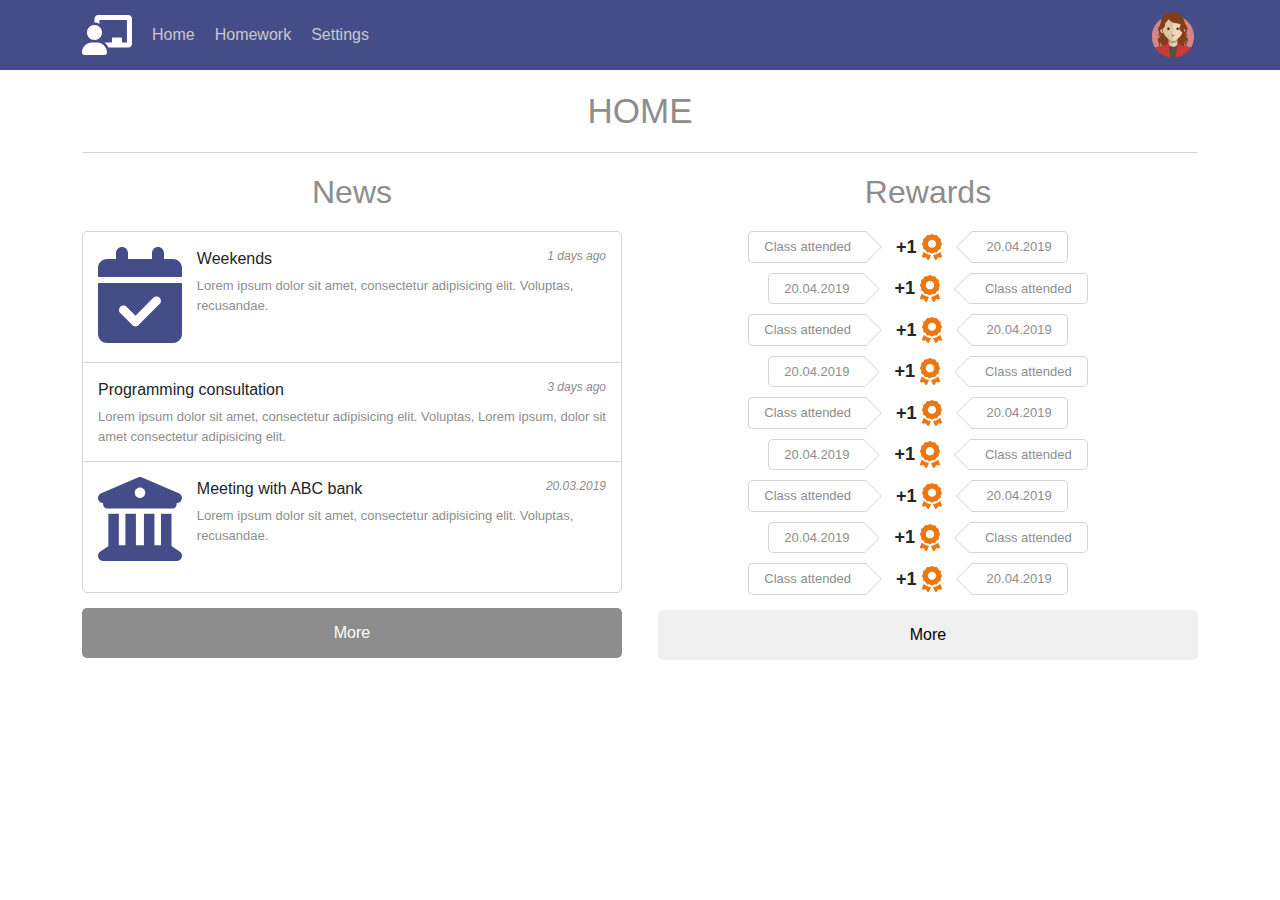
<file: index.html>
<!DOCTYPE html>
<html lang="ru">
<head>
    <meta charset="UTF-8">
    <meta http-equiv="X-UA-Compatible" content="IE=edge">
    <meta name="viewport" content="width=device-width, initial-scale=1.0">
    <title>Bootsrap</title>
    <link rel="stylesheet" href="css/bootstrap-reboot.min.css">
    <link rel="stylesheet" href="css/bootstrap-grid.min.css">
    <link rel="stylesheet" href="css/style.css">
</head>
<body>
    <header class="header">
        <div class="container">
            <nav>
                <ul class="header__list">
                    <li class="header__item"><a href="./html/settings.html" class="header__link_img">
                        <img src="icons/chalkboard_user.svg" alt="chalkboard_user">
                    </a></li>
                    <li class="header__item"><a href="index.html" class="header__link header__link_active">Home</a></li>
                    <li class="header__item"><a href="./html/homework.html" class="header__link">Homework</a></li>
                    <li class="header__item"><a href="./html/settings.html" class="header__link">Settings</a></li>
                    <li class="header__item"><a href="./html/settings.html" class="header__link_img">
                        <img src="icons/girl.svg" alt="girl">
                    </a></li>
                </ul>
            </nav>
        </div>
    </header>

    <section class="home" id="home">
        <div class="container">
            <h1 class="home__title">HOME</h1>
            <div class="home__line"></div>

            <div class="home__blocks">
                <div class="home__news">
                    <h2 class="home__subtitle">News</h2>
                    <div class="nome__wrapper">
                        <div class="home__block">
                            <div class="home__block_img">
                                <img src="icons/calendar.svg" alt="calendar">
                            </div>
                            <div class="home__block_right">
                                <div class="home__block_top">
                                    <div class="home__block_subtitle">Weekends</div>
                                    <div class="home__block_time">1 days ago</div>
                                </div>
                                <div class="home__block_text">
                                    Lorem ipsum dolor sit amet, consectetur adipisicing elit. Voluptas, recusandae.
                                </div>
                            </div>
                        </div>
    
                        <div class="home__block">
                            <div class="home__block_right">
                                <div class="home__block_top">
                                    <div class="home__block_subtitle">Programming consultation</div>
                                    <div class="home__block_time">3 days ago</div>
                                </div>
                                <div class="home__block_text">
                                    Lorem ipsum dolor sit amet, consectetur adipisicing elit. Voluptas, Lorem ipsum, dolor sit amet consectetur adipisicing elit.
                                </div>
                            </div>
                        </div>
    
                        <div class="home__block">
                            <div class="home__block_img">
                                <img src="icons/building.svg" alt="building">
                            </div>
                            <div class="home__block_right">
                                <div class="home__block_top">
                                    <div class="home__block_subtitle">Meeting with ABC bank</div>
                                    <div class="home__block_time">20.03.2019</div>
                                </div>
                                <div class="home__block_text">
                                    Lorem ipsum dolor sit amet, consectetur adipisicing elit. Voluptas, recusandae.
                                </div>
                            </div>
                        </div>
                    </div>
                    <button class="home__btn">More</button>
                </div>
    
                <div class="home__rewards">
                    <h2 class="home__subtitle">Rewards</h2>
                    <div class="home__rewards_wrapper home__rewards_wrapper-mr">
                        <div class="home__rewards_block">
                            Class attended
                        </div>
                        <div class="home__rewards_number">
                            +1
                        </div>
                        <div class="home__rewards_img">
                            <img src="icons/award.svg" alt="award">
                        </div>
                        <div class="home__rewards_block">
                            20.04.2019
                        </div>
                    </div>

                    <div class="home__rewards_wrapper">
                        <div class="home__rewards_block">
                            20.04.2019
                        </div>
                        <div class="home__rewards_number">
                            +1
                        </div>
                        <div class="home__rewards_img">
                            <img src="icons/award.svg" alt="award">
                        </div>
                        <div class="home__rewards_block">
                            Class attended
                        </div>
                    </div>

                    <div class="home__rewards_wrapper home__rewards_wrapper-mr">
                        <div class="home__rewards_block">
                            Class attended
                        </div>
                        <div class="home__rewards_number">
                            +1
                        </div>
                        <div class="home__rewards_img">
                            <img src="icons/award.svg" alt="award">
                        </div>
                        <div class="home__rewards_block">
                            20.04.2019
                        </div>
                    </div>

                    <div class="home__rewards_wrapper">
                        <div class="home__rewards_block">
                            20.04.2019
                        </div>
                        <div class="home__rewards_number">
                            +1
                        </div>
                        <div class="home__rewards_img">
                            <img src="icons/award.svg" alt="award">
                        </div>
                        <div class="home__rewards_block">
                            Class attended
                        </div>
                    </div>

                    <div class="home__rewards_wrapper home__rewards_wrapper-mr">
                        <div class="home__rewards_block">
                            Class attended
                        </div>
                        <div class="home__rewards_number">
                            +1
                        </div>
                        <div class="home__rewards_img">
                            <img src="icons/award.svg" alt="award">
                        </div>
                        <div class="home__rewards_block">
                            20.04.2019
                        </div>
                    </div>

                    <div class="home__rewards_wrapper">
                        <div class="home__rewards_block">
                            20.04.2019
                        </div>
                        <div class="home__rewards_number">
                            +1
                        </div>
                        <div class="home__rewards_img">
                            <img src="icons/award.svg" alt="award">
                        </div>
                        <div class="home__rewards_block">
                            Class attended
                        </div>
                    </div>

                    <div class="home__rewards_wrapper home__rewards_wrapper-mr">
                        <div class="home__rewards_block">
                            Class attended
                        </div>
                        <div class="home__rewards_number">
                            +1
                        </div>
                        <div class="home__rewards_img">
                            <img src="icons/award.svg" alt="award">
                        </div>
                        <div class="home__rewards_block">
                            20.04.2019
                        </div>
                    </div>

                    <div class="home__rewards_wrapper">
                        <div class="home__rewards_block">
                            20.04.2019
                        </div>
                        <div class="home__rewards_number">
                            +1
                        </div>
                        <div class="home__rewards_img">
                            <img src="icons/award.svg" alt="award">
                        </div>
                        <div class="home__rewards_block">
                            Class attended
                        </div>
                    </div>
                    
                    <div class="home__rewards_wrapper home__rewards_wrapper-mr home__rewards_wrapper-mb">
                        <div class="home__rewards_block">
                            Class attended
                        </div>
                        <div class="home__rewards_number">
                            +1
                        </div>
                        <div class="home__rewards_img">
                            <img src="icons/award.svg" alt="award">
                        </div>
                        <div class="home__rewards_block">
                            20.04.2019
                        </div>
                    </div>

                    <button class="home__btn home__btn_rewards">More</button>
                </div>
            </div>
        </div>
    </section>
</body>
</html>
</file>
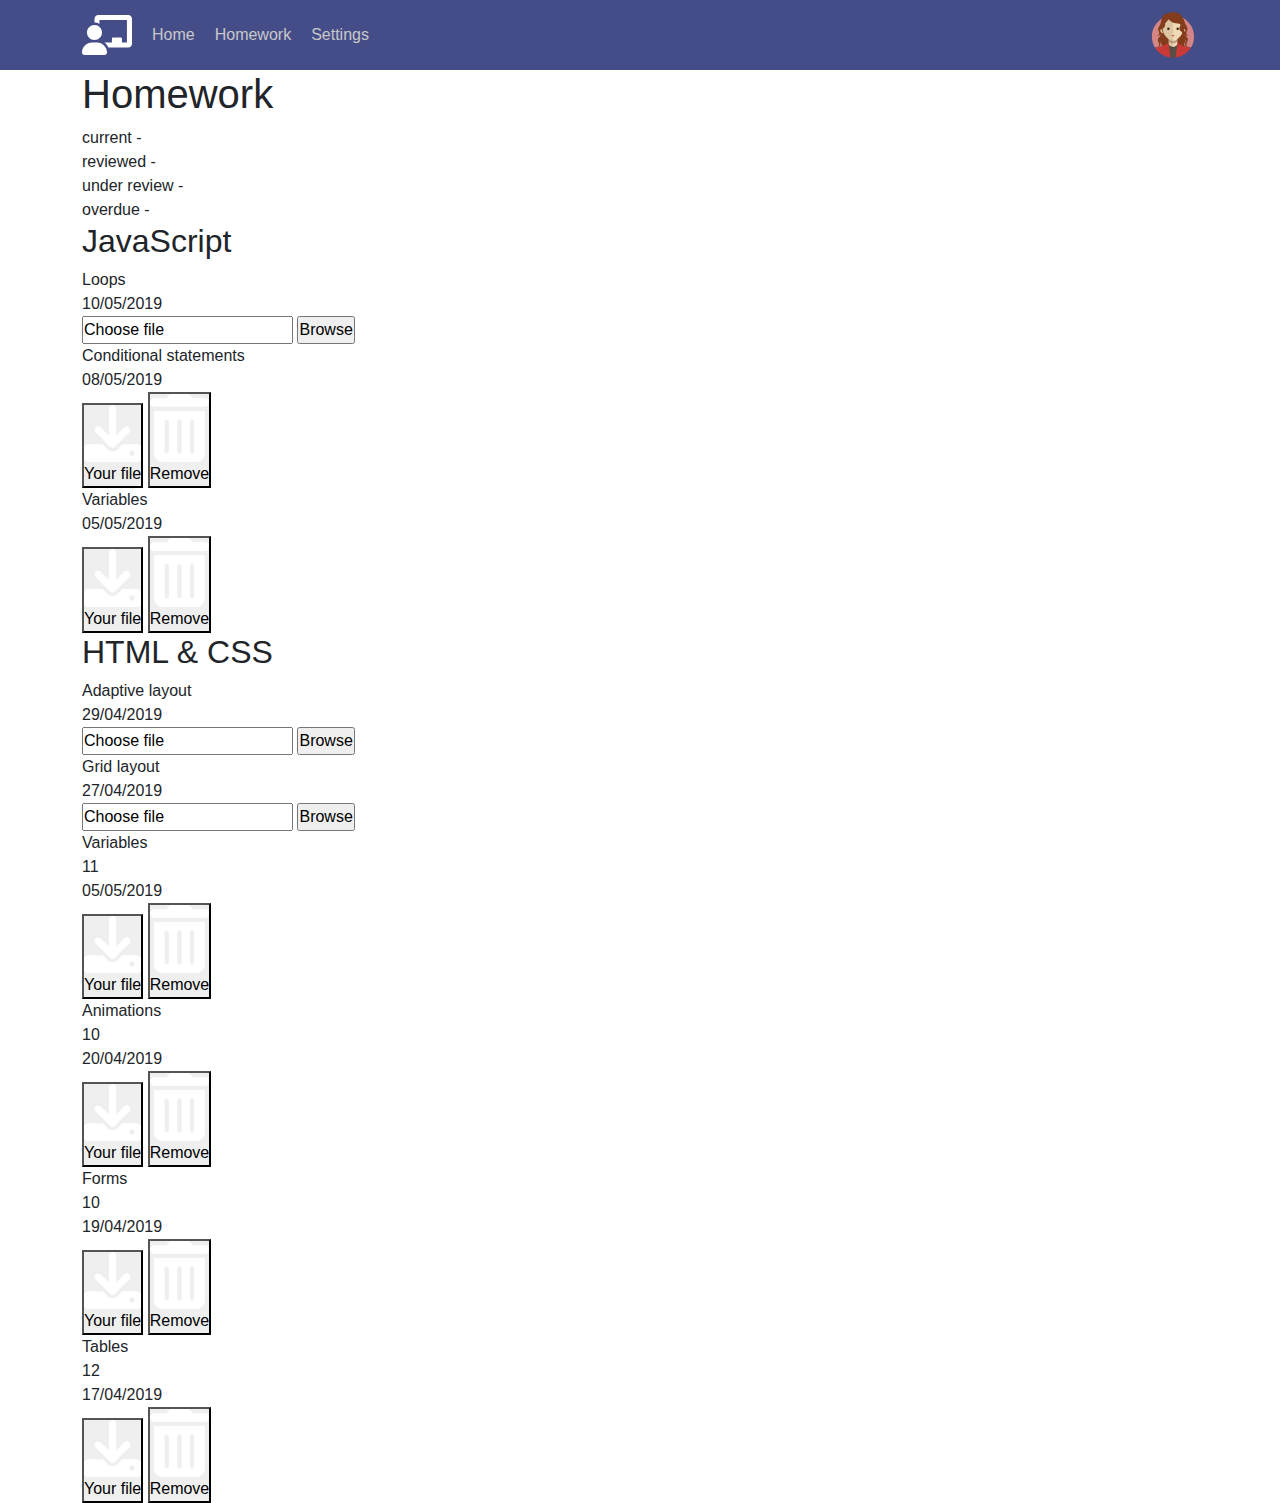
<file: html/homework.html>
<!DOCTYPE html>
<html lang="ru">
<head>
    <meta charset="UTF-8">
    <meta http-equiv="X-UA-Compatible" content="IE=edge">
    <meta name="viewport" content="width=device-width, initial-scale=1.0">
    <title>Homework</title>
    <link rel="stylesheet" href="../css/bootstrap-reboot.min.css">
    <link rel="stylesheet" href="../css/bootstrap-grid.min.css">
    <link rel="stylesheet" href="../css/style.css">
</head>
<body>
    <header class="header">
        <div class="container">
            <nav>
                <ul class="header__list">
                    <li class="header__item"><a href="settings.html" class="header__link_img">
                        <img src="../icons/chalkboard_user.svg" alt="chalkboard_user">
                    </a></li>
                    <li class="header__item"><a href="../index.html" class="header__link">Home</a></li>
                    <li class="header__item"><a href="homework.html" class="header__link header__link_active">Homework</a></li>
                    <li class="header__item"><a href="settings.html" class="header__link">Settings</a></li>
                    <li class="header__item"><a href="settings.html" class="header__link_img">
                        <img src="../icons/girl.svg" alt="girl">
                    </a></li>
                </ul>
            </nav>
        </div>
    </header>

    <section class="homework">
        <div class="container">
            <h1 class="homework__title">Homework</h1>
            <div class="homework__indicators">
                <div class="homework__indicator">
                    <span>current - </span>
                    <div class="homework__circle"></div>
                </div>
                <div class="homework__indicator">
                    <span>reviewed - </span>
                    <div class="homework__circle homework__circle_color1"></div>
                </div>
                <div class="homework__indicator">
                    <span>under review - </span>
                    <div class="homework__circle homework__circle_color2"></div>
                </div>
                <div class="homework__indicator">
                    <span>overdue - </span>
                    <div class="homework__circle homework__circle_color3"></div>
                </div>
            </div>
            <h2 class="homework__subtitle">JavaScript</h2>
            <div class="homework__line"></div>
            <div class="homework__wrapper">
                <div class="homework__block">
                    <div class="homework__block_title">Loops</div>
                    <div class="homework__block_date">10/05/2019</div>
                    <form action="#" class="homework__form">
                        <input type="text" value="Choose file" class="homework__form_text">
                        <input type="button" value="Browse" class="homework__form_btn">
                    </form>
                </div>

                <div class="homework__block homework__block_color2">
                    <div class="homework__block_title homework__block_title-white">Conditional statements</div>
                    <div class="homework__block_date homework__block_date-white">08/05/2019</div>
                    <form action="#" class="homework__form homework__form_bg">
                        <button class="homework__form_button">
                            <div class="homework__form_img">
                                <img src="../icons/download.svg" alt="download">
                            </div>
                            Your file
                        </button>

                        <button class="homework__form_button">
                            <div class="homework__form_img">
                                <img src="../icons/remowe.svg" alt="remowe">
                            </div>
                            Remove
                        </button>
                    </form>
                </div>

                <div class="homework__block homework__block_color2 homework__block_margin">
                    <div class="homework__block_title homework__block_title-white">Variables</div>
                    <div class="homework__block_date homework__block_date-white">05/05/2019</div>
                    <form action="#" class="homework__form homework__form_bg">
                        <button class="homework__form_button">
                            <div class="homework__form_img">
                                <img src="../icons/download.svg" alt="download">
                            </div>
                            Your file
                        </button>

                        <button class="homework__form_button">
                            <div class="homework__form_img">
                                <img src="../icons/remowe.svg" alt="remowe">
                            </div>
                            Remove
                        </button>
                    </form>
                </div>
            </div>

            <h2 class="homework__subtitle homework__subtitle_mt">HTML & CSS</h2>
            <div class="homework__line"></div>

            <div class="homework__wrapper">
                <div class="homework__block homework__block_color3">
                    <div class="homework__block_title homework__block_title-white">Adaptive layout</div>
                    <div class="homework__block_date homework__block_date-white">29/04/2019</div>
                    <form action="#" class="homework__form">
                        <input type="text" value="Choose file" class="homework__form_text">
                        <input type="button" value="Browse" class="homework__form_btn">
                    </form>
                </div>

                <div class="homework__block homework__block_color3">
                    <div class="homework__block_title homework__block_title-white">Grid layout</div>
                    <div class="homework__block_date homework__block_date-white">27/04/2019</div>
                    <form action="#" class="homework__form">
                        <input type="text" value="Choose file" class="homework__form_text">
                        <input type="button" value="Browse" class="homework__form_btn">
                    </form>
                </div>

                <div class="homework__block homework__block_color1 homework__block_margin">
                    <div class="homework__block_title homework__block_title-white">
                        <span>Variables</span>
                        <div class="homework__block_number">11</div>
                    </div>
                    <div class="homework__block_date homework__block_date-white">05/05/2019</div>
                    <form action="#" class="homework__form homework__form_bg">
                        <button class="homework__form_button">
                            <div class="homework__form_img">
                                <img src="../icons/download.svg" alt="download">
                            </div>
                            Your file
                        </button>

                        <button class="homework__form_button">
                            <div class="homework__form_img">
                                <img src="../icons/remowe.svg" alt="remowe">
                            </div>
                            Remove
                        </button>
                    </form>
                </div>
            </div>

            <div class="homework__wrapper homework__wrapper_mb">
                <div class="homework__block homework__block_color1">
                    <div class="homework__block_title homework__block_title-white">
                        <span>Animations</span>
                        <div class="homework__block_number">10</div>
                    </div>
                    <div class="homework__block_date homework__block_date-white">20/04/2019</div>
                    <form action="#" class="homework__form homework__form_bg">
                        <button class="homework__form_button">
                            <div class="homework__form_img">
                                <img src="../icons/download.svg" alt="download">
                            </div>
                            Your file
                        </button>

                        <button class="homework__form_button">
                            <div class="homework__form_img">
                                <img src="../icons/remowe.svg" alt="remowe">
                            </div>
                            Remove
                        </button>
                    </form>
                </div>

                <div class="homework__block homework__block_color1">
                    <div class="homework__block_title homework__block_title-white">
                        <span>Forms</span>
                        <div class="homework__block_number">10</div>
                    </div>
                    <div class="homework__block_date homework__block_date-white">19/04/2019</div>
                    <form action="#" class="homework__form homework__form_bg">
                        <button class="homework__form_button">
                            <div class="homework__form_img">
                                <img src="../icons/download.svg" alt="download">
                            </div>
                            Your file
                        </button>

                        <button class="homework__form_button">
                            <div class="homework__form_img">
                                <img src="../icons/remowe.svg" alt="remowe">
                            </div>
                            Remove
                        </button>
                    </form>
                </div>

                <div class="homework__block homework__block_color1 homework__block_margin">
                    <div class="homework__block_title homework__block_title-white">
                        <span>Tables</span>
                        <div class="homework__block_number">12</div>
                    </div>
                    <div class="homework__block_date homework__block_date-white">17/04/2019</div>
                    <form action="#" class="homework__form homework__form_bg">
                        <button class="homework__form_button">
                            <div class="homework__form_img">
                                <img src="../icons/download.svg" alt="download">
                            </div>
                            Your file
                        </button>

                        <button class="homework__form_button">
                            <div class="homework__form_img">
                                <img src="../icons/remowe.svg" alt="remowe">
                            </div>
                            Remove
                        </button>
                    </form>
                </div>
            </div>
        </div>
    </section>
</body>
</html>
</file>
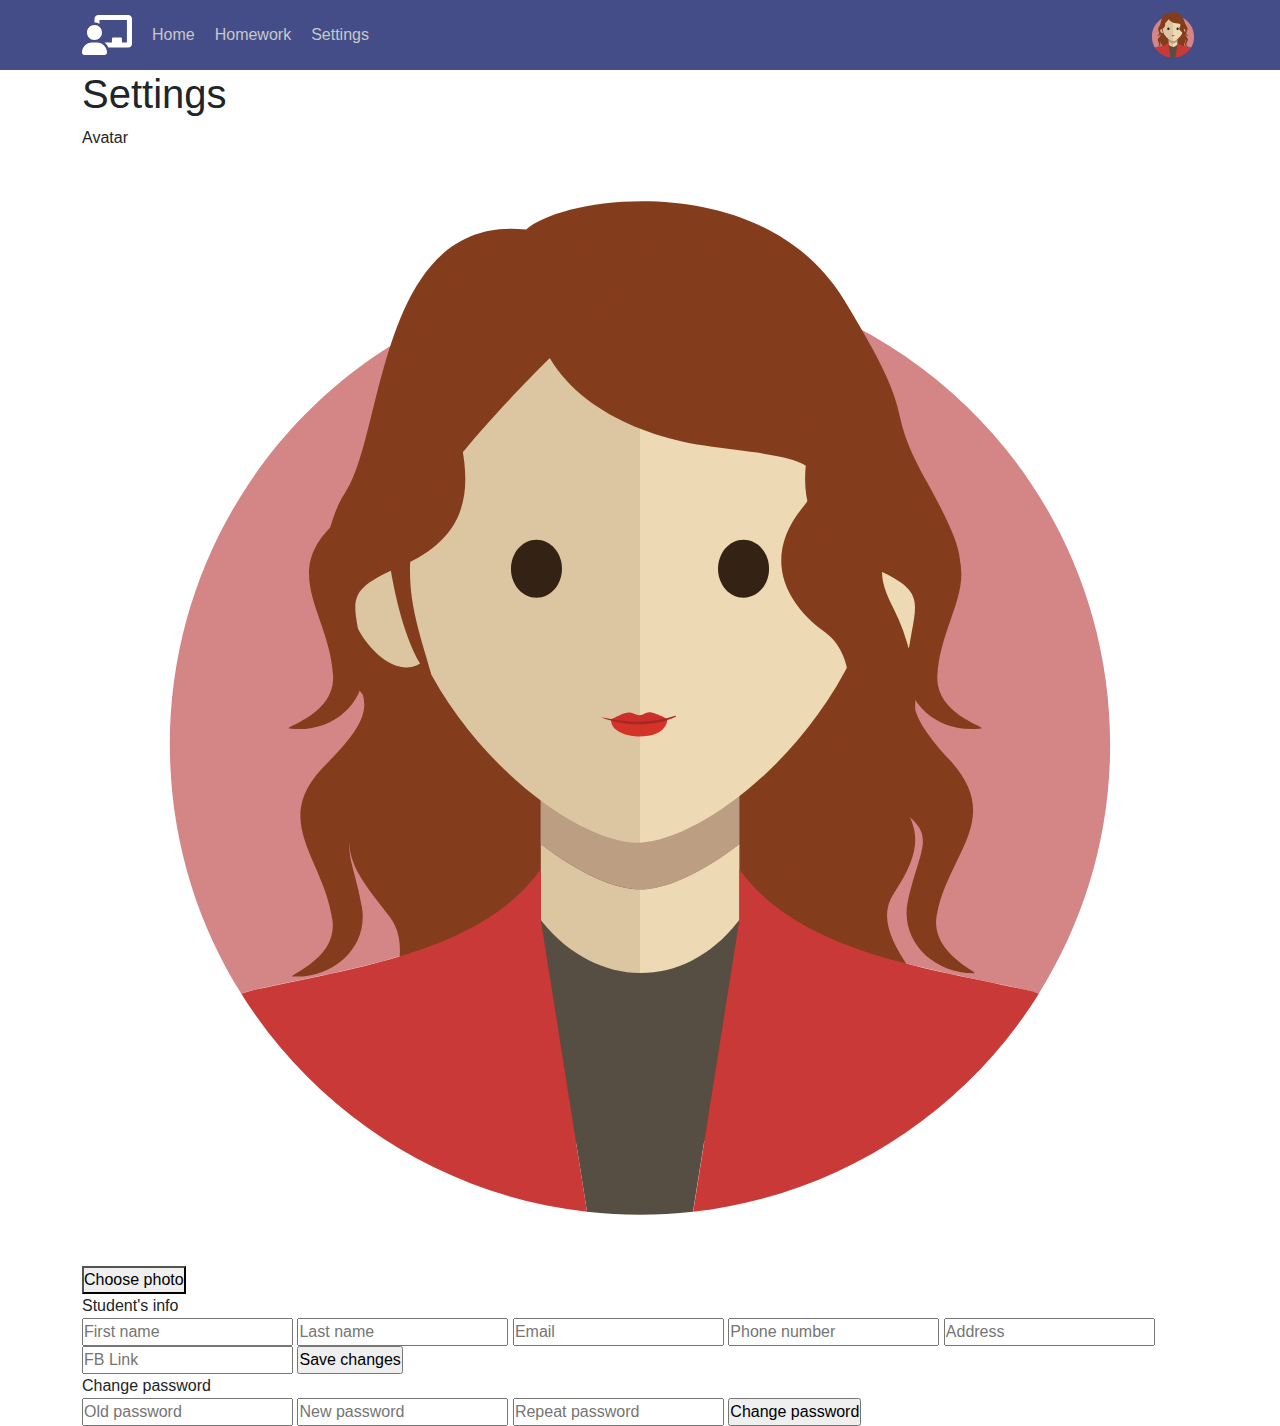
<file: html/settings.html>
<!DOCTYPE html>
<html lang="ru">
<head>
    <meta charset="UTF-8">
    <meta http-equiv="X-UA-Compatible" content="IE=edge">
    <meta name="viewport" content="width=device-width, initial-scale=1.0">
    <title>Settings</title>
    <link rel="stylesheet" href="../css/bootstrap-reboot.min.css">
    <link rel="stylesheet" href="../css/bootstrap-grid.min.css">
    <link rel="stylesheet" href="../css/style.css">
</head>
<body>
    <header class="header">
        <div class="container">
            <nav>
                <ul class="header__list">
                    <li class="header__item"><a href="settings.html" class="header__link_img">
                        <img src="../icons/chalkboard_user.svg" alt="chalkboard_user">
                    </a></li>
                    <li class="header__item"><a href="../index.html" class="header__link">Home</a></li>
                    <li class="header__item"><a href="homework.html" class="header__link">Homework</a></li>
                    <li class="header__item"><a href="settings.html" class="header__link header__link_active">Settings</a></li>
                    <li class="header__item"><a href="settings.html" class="header__link_img">
                        <img src="../icons/girl.svg" alt="girl">
                    </a></li>
                </ul>
            </nav>
        </div>
    </header>

    <section class="settings">
        <div class="container">
            <h1 class="settings__title">Settings</h1>
            <div class="settings__wrapper">
                <div class="settings__block settings__block1">
                    <div class="settings__bg settings__bg_left">Avatar</div>
                    <div class="settings__img">
                        <img src="../icons/girl.svg" alt="girl">
                    </div>
                    <button class="settings__btn">Choose photo</button>
                </div>

                <div class="settings__block settings__block_margin settings__block_adaptiv">
                    <div class="settings__bg">Student's info</div>
                    <form action="#" class="settings__form">
                        <input type="text" placeholder="First name" class="settings__form_input">
                        <input type="text" placeholder="Last name" class="settings__form_input">
                        <input type="email" placeholder="Email" class="settings__form_input">
                        <input type="text" placeholder="Phone number" class="settings__form_input">
                        <input type="text" placeholder="Address" class="settings__form_input">
                        <input type="text" placeholder="FB Link" class="settings__form_input">
                        <input type="button" value="Save changes" class="settings__btn">
                    </form>
                </div>

                <div class="settings__block settings__block_adaptiv">
                    <div class="settings__bg settings__bg_right">Change password</div>
                    <form action="#" class="settings__form">
                        <input type="password" placeholder="Old password" class="settings__form_input">
                        <input type="password" placeholder="New password" class="settings__form_input">
                        <input type="password" placeholder="Repeat password" class="settings__form_input">
                        <input type="button" value="Change password" class="settings__btn">
                    </form>
                </div>
            </div>
            <div class="settings__bg_position"></div>
        </div>
    </section>
</body>
</html>
</file>
<file: css/style.css>
* {
    margin: 0;
    padding: 0;
    box-sizing: border-box;
    font-family: Verdana, Tahoma, sans-serif;
}

.title {
    margin-top: 15px;
    text-align: center;
    font-size: 30px;
    font-weight: 700;
}

.header {
    min-height: 70px;
    background-color: #454d88;
    display: flex;
    align-items: center;
}

.header__list {
    list-style-type: none;
    margin-bottom: 0;
    padding-left: 0;
    display: flex;
    align-items: center;
    position: relative;
}

.header__item {
    margin-right: 20px;
}

.header__item:nth-child(5) {
    margin-right: 0;
    position: absolute;
    right: 0;
}

.header__item:nth-child(1) {
    position: relative;
    top: 5px;
}

.header__link {
    color: #c8c8c8;
    text-decoration: none;
    padding: 15px 0;
    transition: all 0.5s;
}

.header__link:hover {
    color: white;
}
.header__link_img {
    display: block;
    width: 50px;
    height: 50px;
}

.header__link_img > img {
    width: 100%;
}

.home__title {
    text-align: center;
    margin: 20px 0;
    font-size: 35px;
    color: #8e8d8d;
}

.home__line {
    background-color: #d4d4d4;
    width: 100%;
    height: 1px;
}

.home__news {
    width: 600px;
    min-height: 450px;
    margin: 20px 0;
}

.home__subtitle {
    margin-bottom: 20px;
    text-align: center;
    color: #8e8d8d;
}

.home__blocks {
    display: flex;
    justify-content: space-between;
    flex-wrap: wrap;
}
.nome__wrapper {
    border: 1px solid #d4d4d4;
    border-radius: 5px;
}

.home__block {
    border-bottom: 1px solid #d4d4d4;
    padding: 15px;
    display: flex;
}

.home__block:last-child {
    border-bottom: none;
}

.home__block_right {
    width: 475px;
}

.home__block:nth-child(2) .home__block_right {
    width: 100%;
}

.home__block_top {
    display: flex;
    justify-content: space-between;
}

.home__block_time {
    font-style: italic;
    font-size: 12px;
    color: #8e8d8d;
}

.home__block_text {
    margin-top: 5px;
    font-size: 13px;
    color: #8e8d8d;
}

.home__block_img {
    width: 85px;
    height: 100px;
    margin-right: 15px;
}

.home__block_img > img {
    width: 100%;
}

.home__btn {
    margin-top: 15px;
    width: 100%;
    height: 50px;
    border: none;
    border-radius: 5px;
    color: white;
    background-color: #8e8d8d;
    transition: all 0.5s;
}

.home__btn_rewards {
    background-color: #f0f0f0;
    color: #000;
}

.home__btn_rewards:hover {
    color: white;
}

.home__btn:hover {
    background-color: #454d88;
}

.home__rewards {
    width: 600px;
    min-height: 450px;
    margin: 20px 0;
}

.home__rewards_img {
    width: 20px;
    height: 27px;
    margin-right: 30px;
    margin-left: 5px;
}

.home__rewards_img > img {
    width: 100%;
}

.home__rewards_wrapper {
    margin: 0 auto 10px auto;
    display: flex;
    align-items: center;
    justify-content: center;
    overflow: hidden;
}

.home__rewards_wrapper-mr {
    margin-right: 40px;
}

.home__rewards_wrapper-mb {
    margin-bottom: 0px;
}

.home__rewards_block {
    padding: 5px 15px;
    border: 1px solid #d4d4d4;
    border-radius: 5px;
    font-size: 13px;
    color: #8e8d8d;
    position: relative;
}

.home__rewards_block:first-child {
    border-radius: 5px 0 0 5px;
    border-right: 0;
}

.home__rewards_block:last-child {
    border-radius: 0 5px 5px 0;
    border-left: 0;
}

.home__rewards_block:last-child:before {
    display: block;
    content: '';
    position: absolute;
    border: 1px solid #d4d4d4;
    border-right: none;
    border-top: none;
    border-radius: 2px;
    width: 30px;
    height: 30px;
    transform: rotate(45deg);
    top: 0px;
    left: -10px;
}

.home__rewards_block:first-child:before {
    display: block;
    content: '';
    position: absolute;
    border: 1px solid #d4d4d4;
    border-left: none;
    border-bottom: none;
    border-radius: 2px;
    width: 30px;
    height: 30px;
    transform: rotate(45deg);
    top: 0px;
    right: -10px;
}

.home__rewards_number {
    margin-left: 30px;
    font-size: 18px;
    font-weight: 700;
}

@media (max-width: 1399px){
    .home__news {
        width: 540px;
    }

    .home__rewards {
        width: 540px;
    }

    .home__block_right {
        width: 415px;
    }
}

@media (max-width: 1199px) {
    .home__news {
        width: 450px;
    }

    .home__rewards {
        width:450px;
    }

    .home__block_right {
        width: 315px;
    }

    .home__block_img {
        height: 91px;
    }
}

@media (max-width: 991px) {
    .home__blocks {
        justify-content: center;
    }
    .home__news {
        width: 540px;
    }

    .home__rewards {
        width: 540px;
    }

    .home__block_right {
        width: 415px;
    }
}

@media (max-width: 767px) {
    .home__title {
        font-size: 32px;
    }
}


@media (max-width: 575px) {
    .header__list {
        flex-direction: column;
    }

    .header__item {
        margin: 10px 0;
        margin-right: 0px;
    }

    .header__item:nth-child(1) {
        position: absolute;
        top: 50%;
        transform: translateY(-50%);
        left: 0;
        margin: 0;
    }

    .header__item:nth-child(5) {
        margin: 0;
        top: 50%;
        transform: translateY(-60%);
    }

    .home__news {
        width: 400px;
    }
    .home__rewards {
        width: 400px;
    }
    .home__block_right {
        width: 275px;
    }

    .home__block_img {
        height: 80px;
        width: 75px;
    }
}

@media (max-width: 424px) {
    .home__title {
        font-size: 30px;
    }

    .home__news {
        width: 350px;
    }

    .home__rewards {
        width: 350px;
    }

    .home__block_right {
        width: 245px;
    }

    .home__block_subtitle {
        font-size: 14px;
    }

    .home__block_text {
        font-size: 12px;
    }

    .home__block_img {
        height: 55px;
        width: 55px;
    }
    .home__rewards {
        margin-top: 0;
    }

    .home__rewards_block {
        font-size: 10px;
    }

    .home__rewards_block:first-child:before {
        width: 25px;
        height: 25px;
        right: -9px;
    }

    .home__rewards_block:last-child:before {
        width: 25px;
        height: 25px;
        left: -8px;
    }

    .home__rewards_number {
        font-size: 15px;
    }

    .home__rewards_img {
        width: 15px;
    }

    .home__rewards_wrapper-mr {
        margin-right: 30px;
    }
}

@media (max-width: 374px) {
    .home__news {
        width: 305px;
    }

    .home__rewards {
        width: 305px;
    }
    .home__block_right {
        width: 215px;
    }

    .home__block_img {
        height: 30px;
        width: 30px;
    }

    .home__rewards_block {
        padding: 5px;
    }
}
</file>
